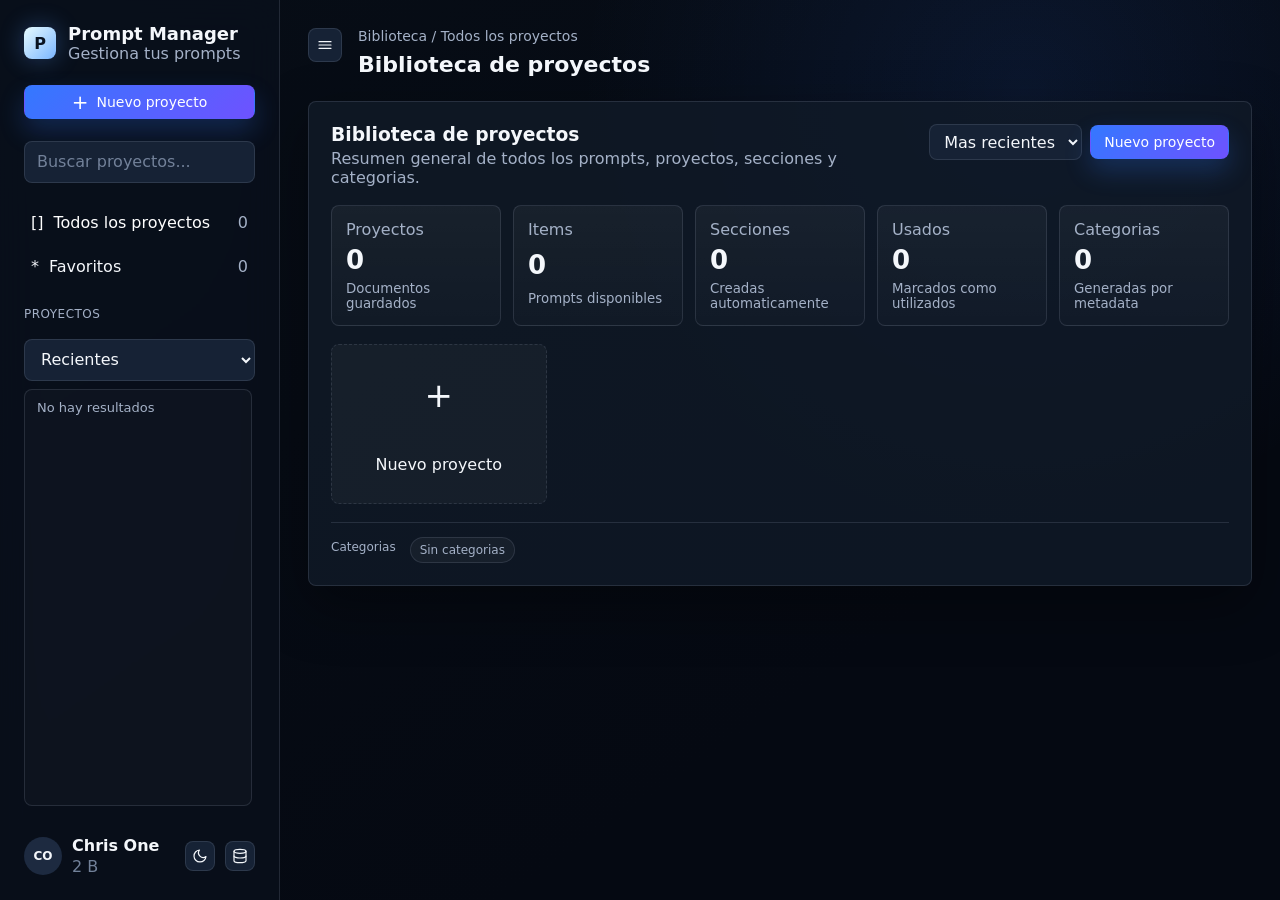
<file: index.html>
<!doctype html>
<html lang="es">
  <head>
    <meta charset="utf-8">
    <meta name="viewport" content="width=device-width, initial-scale=1">
    <title>Prompt Manager</title>
    <link rel="stylesheet" href="styles.css">
  </head>
  <body data-page="index">
    <div class="sidebar-backdrop" id="sidebarBackdrop"></div>
    <div class="app-shell">
      <aside class="sidebar">
        <div class="sidebar-inner">
          <div class="brand-row">
            <a class="brand" href="index.html">
              <div class="brand-mark">P</div>
              <div>
                <h1>Prompt Manager</h1>
                <p>Gestiona tus prompts</p>
              </div>
            </a>
            <button class="sidebar-close" id="sidebarClose" title="Cerrar menu">
              <svg viewBox="0 0 24 24" aria-hidden="true"><path d="M15 18l-6-6 6-6"/></svg>
            </button>
          </div>

          <a class="primary-button wide-button" href="new.html">
            <span class="button-icon">+</span>
            Nuevo proyecto
          </a>

          <label class="search-box">
            <span class="visually-hidden">Buscar</span>
            <input id="globalSearch" type="search" placeholder="Buscar proyectos...">
          </label>

          <nav class="sidebar-menu" aria-label="Filtros">
            <button class="menu-item active" type="button" id="allProjectsFilter"><span>[]</span> Todos los proyectos <b id="allProjectsCount">0</b></button>
            <button class="menu-item" type="button" id="favoritesFilter"><span>*</span> Favoritos <b id="favoritesCount">0</b></button>
          </nav>

          <div class="sidebar-block sidebar-projects">
            <div class="sidebar-block-title">Proyectos</div>
            <div class="project-sort">
              <select id="sortSelect">
                <option value="updatedDesc">Recientes</option>
                <option value="createdDesc">Creados</option>
                <option value="nameAsc">Nombre A-Z</option>
              </select>
            </div>
            <nav id="projectList" class="project-list" aria-label="Proyectos"></nav>
          </div>

          <div class="sidebar-footer">
            <div class="avatar">CO</div>
            <div>
              <strong>Chris One</strong>
              <span><em id="storageText">0 KB</em></span>
            </div>
            <button class="icon-button small" id="themeToggle" data-tooltip="Cambiar tema">
              <svg viewBox="0 0 24 24" aria-hidden="true"><path d="M21 12.79A9 9 0 1 1 11.21 3 7 7 0 0 0 21 12.79z"/></svg>
            </button>
            <button class="icon-button small" id="linkFileBtn" data-tooltip="Vincular archivo de datos">
              <svg viewBox="0 0 24 24" aria-hidden="true"><ellipse cx="12" cy="5" rx="9" ry="3"/><path d="M21 12c0 1.66-4 3-9 3s-9-1.34-9-3"/><path d="M3 5v14c0 1.66 4 3 9 3s9-1.34 9-3V5"/></svg>
            </button>
          </div>
        </div>
      </aside>

      <main class="workspace">
        <header class="topbar">
          <button class="menu-toggle" id="sidebarToggle" data-tooltip="Mostrar menu">
            <svg viewBox="0 0 24 24" aria-hidden="true"><line x1="3" y1="7" x2="21" y2="7"/><line x1="3" y1="12" x2="21" y2="12"/><line x1="3" y1="17" x2="21" y2="17"/></svg>
          </button>
          <div class="project-heading">
            <p class="breadcrumb" id="projectMeta">Biblioteca / Todos los proyectos</p>
            <div class="title-row">
              <h2 id="projectTitle">Biblioteca de proyectos</h2>
            </div>
          </div>
        </header>

        <section class="library-panel" id="libraryPanel">
          <div class="library-head">
            <div>
              <h3>Biblioteca de proyectos</h3>
              <p>Resumen general de todos los prompts, proyectos, secciones y categorias.</p>
            </div>
            <div class="library-tools">
              <select id="librarySortSelect">
                <option value="updatedDesc">Mas recientes</option>
                <option value="createdDesc">Creados</option>
                <option value="nameAsc">Nombre A-Z</option>
              </select>
              <a class="primary-button" href="new.html">Nuevo proyecto</a>
            </div>
          </div>
          <div class="library-summary" id="librarySummary"></div>
          <div class="library-grid" id="libraryGrid"></div>
          <div class="library-cats">
            <span class="library-cats-label">Categorias</span>
            <div class="tag-cloud" id="libraryCategories"></div>
          </div>
        </section>
      </main>
    </div>

    <div class="toast" id="toast" role="status" aria-live="polite"></div>
    <script src="app.js"></script>
  </body>
</html>
</file>
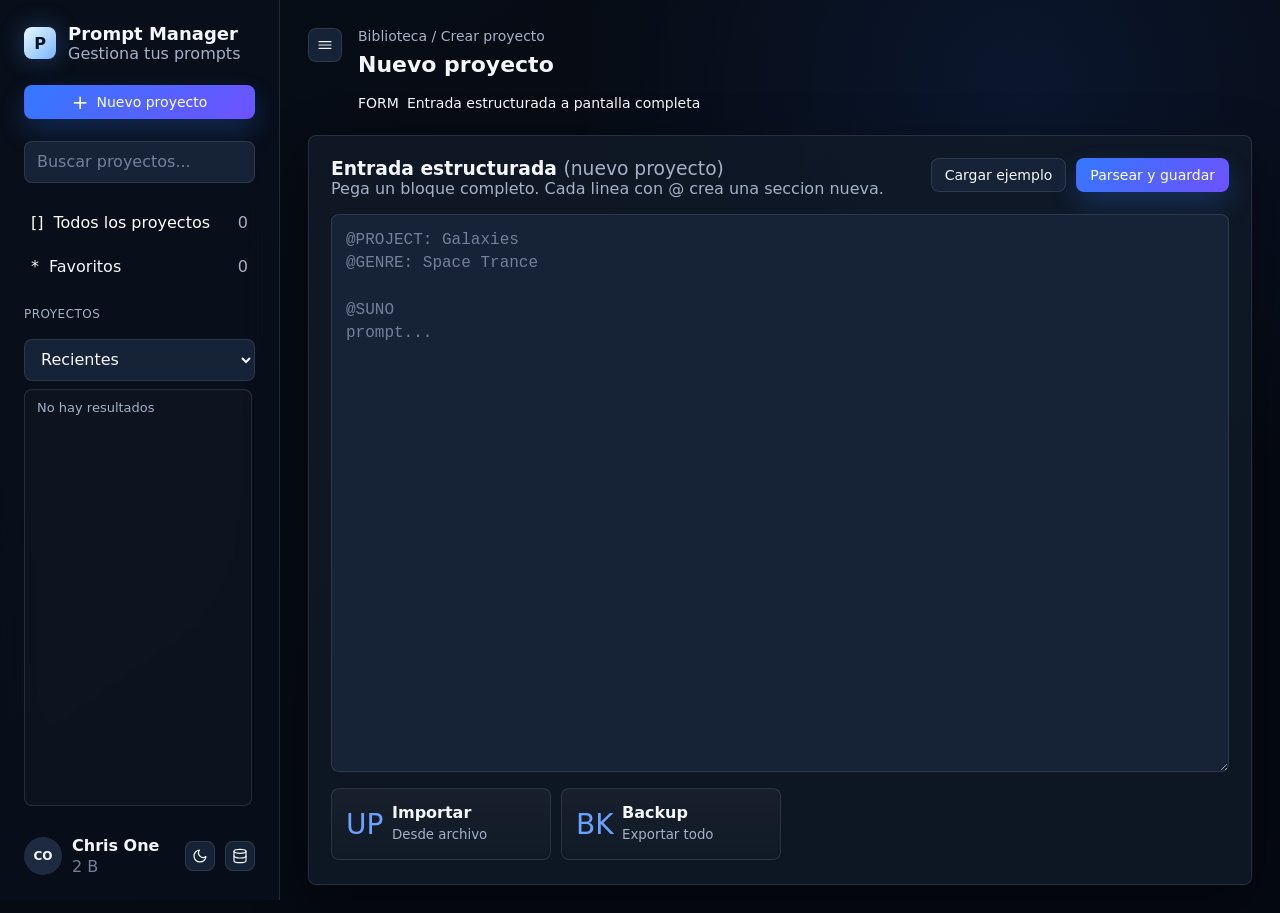
<file: new.html>
<!doctype html>
<html lang="es">
  <head>
    <meta charset="utf-8">
    <meta name="viewport" content="width=device-width, initial-scale=1">
    <title>Nuevo proyecto - Prompt Manager</title>
    <link rel="stylesheet" href="styles.css">
  </head>
  <body data-page="new">
    <div class="sidebar-backdrop" id="sidebarBackdrop"></div>
    <div class="app-shell">
      <aside class="sidebar">
        <div class="sidebar-inner">
          <div class="brand-row">
            <a class="brand" href="index.html">
              <div class="brand-mark">P</div>
              <div>
                <h1>Prompt Manager</h1>
                <p>Gestiona tus prompts</p>
              </div>
            </a>
            <button class="sidebar-close" id="sidebarClose" title="Cerrar menu">
              <svg viewBox="0 0 24 24" aria-hidden="true"><path d="M15 18l-6-6 6-6"/></svg>
            </button>
          </div>

          <a class="primary-button wide-button" href="new.html">
            <span class="button-icon">+</span>
            Nuevo proyecto
          </a>

          <label class="search-box">
            <span class="visually-hidden">Buscar</span>
            <input id="globalSearch" type="search" placeholder="Buscar proyectos...">
          </label>

          <nav class="sidebar-menu" aria-label="Filtros">
            <button class="menu-item active" type="button" id="allProjectsFilter"><span>[]</span> Todos los proyectos <b id="allProjectsCount">0</b></button>
            <button class="menu-item" type="button" id="favoritesFilter"><span>*</span> Favoritos <b id="favoritesCount">0</b></button>
          </nav>

          <div class="sidebar-block sidebar-projects">
            <div class="sidebar-block-title">Proyectos</div>
            <div class="project-sort">
              <select id="sortSelect">
                <option value="updatedDesc">Recientes</option>
                <option value="createdDesc">Creados</option>
                <option value="nameAsc">Nombre A-Z</option>
              </select>
            </div>
            <nav id="projectList" class="project-list" aria-label="Proyectos"></nav>
          </div>

          <div class="sidebar-footer">
            <div class="avatar">CO</div>
            <div>
              <strong>Chris One</strong>
              <span><em id="storageText">0 KB</em></span>
            </div>
            <button class="icon-button small" id="themeToggle" data-tooltip="Cambiar tema">
              <svg viewBox="0 0 24 24" aria-hidden="true"><path d="M21 12.79A9 9 0 1 1 11.21 3 7 7 0 0 0 21 12.79z"/></svg>
            </button>
            <button class="icon-button small" id="linkFileBtn" data-tooltip="Vincular archivo de datos">
              <svg viewBox="0 0 24 24" aria-hidden="true"><ellipse cx="12" cy="5" rx="9" ry="3"/><path d="M21 12c0 1.66-4 3-9 3s-9-1.34-9-3"/><path d="M3 5v14c0 1.66 4 3 9 3s9-1.34 9-3V5"/></svg>
            </button>
          </div>
        </div>
      </aside>

      <main class="workspace">
        <header class="topbar">
          <button class="menu-toggle" id="sidebarToggle" data-tooltip="Mostrar menu">
            <svg viewBox="0 0 24 24" aria-hidden="true"><line x1="3" y1="7" x2="21" y2="7"/><line x1="3" y1="12" x2="21" y2="12"/><line x1="3" y1="17" x2="21" y2="17"/></svg>
          </button>
          <div class="project-heading">
            <p class="breadcrumb" id="projectMeta">Biblioteca / Crear proyecto</p>
            <div class="title-row">
              <h2 id="projectTitle">Nuevo proyecto</h2>
            </div>
            <div class="project-facts" id="projectFacts"></div>
          </div>
        </header>

        <section class="composer create-panel">
          <div class="composer-head">
            <div>
              <h3>Entrada estructurada <span>(nuevo proyecto)</span></h3>
              <p>Pega un bloque completo. Cada linea con @ crea una seccion nueva.</p>
            </div>
            <div class="composer-actions">
              <button class="ghost-button" id="exampleBtn">Cargar ejemplo</button>
              <button class="primary-button" id="parseBtn">Parsear y guardar</button>
            </div>
          </div>
          <textarea id="sourceInput" spellcheck="false" placeholder="@PROJECT: Galaxies&#10;@GENRE: Space Trance&#10;&#10;@SUNO&#10;prompt..."></textarea>
          <div class="empty-actions">
            <button class="quick-action" id="importBtn">
              <span>UP</span>
              <strong>Importar</strong>
              <small>Desde archivo</small>
            </button>
            <button class="quick-action" id="backupBtn">
              <span>BK</span>
              <strong>Backup</strong>
              <small>Exportar todo</small>
            </button>
            <input type="file" id="importFile" accept=".json,.txt,text/plain,application/json" hidden>
          </div>
        </section>
      </main>
    </div>

    <div class="toast" id="toast" role="status" aria-live="polite"></div>
    <script src="app.js"></script>
  </body>
</html>
</file>
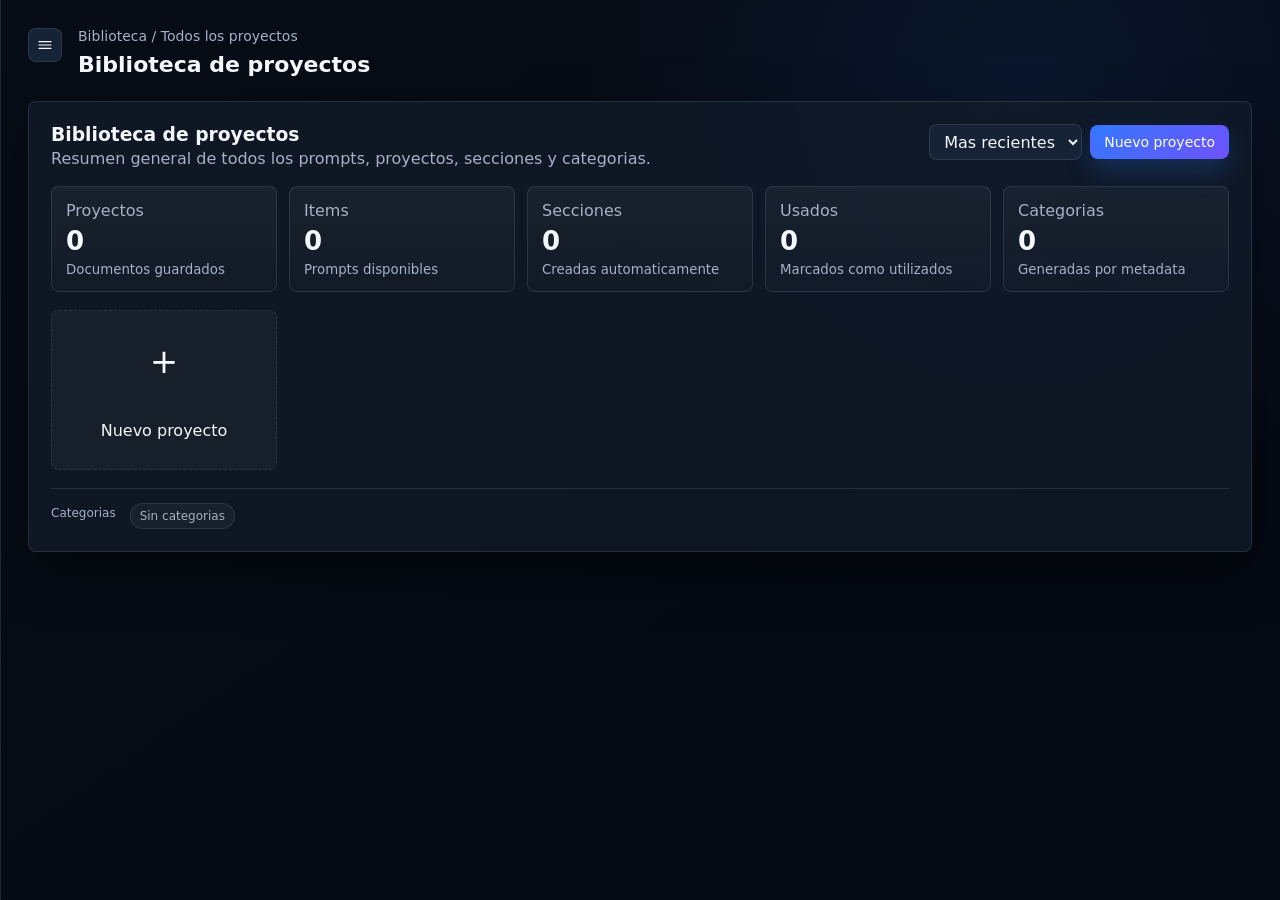
<file: project.html>
<!doctype html>
<html lang="es">
  <head>
    <meta charset="utf-8">
    <meta name="viewport" content="width=device-width, initial-scale=1">
    <title>Proyecto - Prompt Manager</title>
    <link rel="stylesheet" href="styles.css">
  </head>
  <body data-page="project">
    <div class="sidebar-backdrop" id="sidebarBackdrop"></div>
    <div class="app-shell">
      <aside class="sidebar">
        <div class="sidebar-inner">
          <div class="brand-row">
            <a class="brand" href="index.html">
              <div class="brand-mark">P</div>
              <div>
                <h1>Prompt Manager</h1>
                <p>Gestiona tus prompts</p>
              </div>
            </a>
            <button class="sidebar-close" id="sidebarClose" title="Cerrar menu">
              <svg viewBox="0 0 24 24" aria-hidden="true"><path d="M15 18l-6-6 6-6"/></svg>
            </button>
          </div>

          <a class="primary-button wide-button" href="new.html">
            <span class="button-icon">+</span>
            Nuevo proyecto
          </a>

          <label class="search-box">
            <span class="visually-hidden">Buscar</span>
            <input id="globalSearch" type="search" placeholder="Buscar proyectos...">
          </label>

          <nav class="sidebar-menu" aria-label="Filtros">
            <button class="menu-item active" type="button" id="allProjectsFilter"><span>[]</span> Todos los proyectos <b id="allProjectsCount">0</b></button>
            <button class="menu-item" type="button" id="favoritesFilter"><span>*</span> Favoritos <b id="favoritesCount">0</b></button>
          </nav>

          <div class="sidebar-block sidebar-projects">
            <div class="sidebar-block-title">Proyectos</div>
            <div class="project-sort">
              <select id="sortSelect">
                <option value="updatedDesc">Recientes</option>
                <option value="createdDesc">Creados</option>
                <option value="nameAsc">Nombre A-Z</option>
              </select>
            </div>
            <nav id="projectList" class="project-list" aria-label="Proyectos"></nav>
          </div>

          <div class="sidebar-footer">
            <div class="avatar">CO</div>
            <div>
              <strong>Chris One</strong>
              <span><em id="storageText">0 KB</em></span>
            </div>
            <button class="icon-button small" id="themeToggle" data-tooltip="Cambiar tema">
              <svg viewBox="0 0 24 24" aria-hidden="true"><path d="M21 12.79A9 9 0 1 1 11.21 3 7 7 0 0 0 21 12.79z"/></svg>
            </button>
            <button class="icon-button small" id="linkFileBtn" data-tooltip="Vincular archivo de datos">
              <svg viewBox="0 0 24 24" aria-hidden="true"><ellipse cx="12" cy="5" rx="9" ry="3"/><path d="M21 12c0 1.66-4 3-9 3s-9-1.34-9-3"/><path d="M3 5v14c0 1.66 4 3 9 3s9-1.34 9-3V5"/></svg>
            </button>
          </div>
        </div>
      </aside>

      <main class="workspace">
        <header class="topbar">
          <button class="menu-toggle" id="sidebarToggle" data-tooltip="Mostrar menu">
            <svg viewBox="0 0 24 24" aria-hidden="true"><line x1="3" y1="7" x2="21" y2="7"/><line x1="3" y1="12" x2="21" y2="12"/><line x1="3" y1="17" x2="21" y2="17"/></svg>
          </button>
          <div class="project-heading">
            <p class="breadcrumb" id="projectMeta">Biblioteca / Proyecto</p>
            <div class="title-row">
              <h2 id="projectTitle">Proyecto</h2>
              <button class="star-button" id="projectFavoriteBtn" title="Favorito">*</button>
            </div>
            <div class="project-facts" id="projectFacts"></div>
          </div>
          <div class="topbar-actions">
            <button class="ghost-button" id="duplicateBtn">Duplicar</button>
            <button class="ghost-button" id="exportBtn">Exportar</button>
            <button class="ghost-button" id="moreBtn">Backup</button>
            <button class="primary-button" id="editProjectBtn">Editar proyecto</button>
            <button class="danger-button" id="deleteBtn">Eliminar</button>
          </div>
        </header>

        <section class="project-panel">
          <div class="tabs-bar">
            <div class="tabs" id="sectionTabs" role="tablist"></div>
            <button class="icon-button add-tab" id="addSectionBtn" title="Anadir seccion">+</button>
          </div>

          <div class="dashboard-grid">
            <div class="left-column">
              <section class="panel-card summary-card">
                <h3>Resumen del proyecto</h3>
                <div class="summary-list" id="stats"></div>
              </section>

              <section class="panel-card">
                <h3>Etiquetas <span>(auto)</span></h3>
                <div class="tag-cloud" id="tagCloud"></div>
              </section>

              <section class="panel-card notes-card">
                <div class="card-title-row">
                  <h3>Notas del proyecto</h3>
                  <button class="icon-button small" id="editNotesBtn" title="Editar notas">E</button>
                </div>
                <p id="projectNotes">Anade notas o informacion adicional sobre este proyecto...</p>
              </section>

              <section class="panel-card mini-composer">
                <div class="card-title-row">
                  <h3>Entrada estructurada <span>(ejemplo de formato)</span></h3>
                  <button class="ghost-button" id="copyExampleBtn">Copiar ejemplo</button>
                </div>
                <pre id="formatExample"></pre>
              </section>
            </div>

            <div class="right-column">
              <section class="panel-card section-workbench">
                <div class="card-title-row">
                  <div>
                    <h3 id="activeSectionTitle">Overview</h3>
                    <p id="sectionSummary"></p>
                  </div>
                  <div class="bulk-actions">
                    <button class="ghost-button" id="copySectionBtn">Copiar seccion</button>
                    <button class="ghost-button" id="markSectionUsedBtn">Marcar usada</button>
                    <button class="ghost-button" id="addItemBtn">Anadir item</button>
                    <button class="ghost-button" id="editSectionBtn">Editar seccion</button>
                  </div>
                </div>
                <div class="virtual-list" id="itemList"></div>
              </section>

              <section class="panel-card quick-actions-card">
                <h3>Acciones rapidas</h3>
                <div class="quick-actions">
                  <button class="quick-action" id="quickAddItemBtn"><span>+</span><strong>Anadir item</strong><small>A esta seccion</small></button>
                  <button class="quick-action" id="quickAddSectionBtn"><span>[]</span><strong>Anadir seccion</strong><small>Nueva seccion</small></button>
                  <button class="quick-action" id="quickImportBtn"><span>UP</span><strong>Importar</strong><small>Desde archivo</small></button>
                  <button class="quick-action" id="quickSearchBtn"><span>?</span><strong>Buscar en proyecto</strong><small>Buscar en contenido</small></button>
                  <button class="quick-action" id="quickDuplicateBtn"><span>CP</span><strong>Duplicar proyecto</strong><small>Crear una copia</small></button>
                  <button class="quick-action danger-lite" id="quickDeleteBtn"><span>X</span><strong>Eliminar proyecto</strong><small>Mover a papelera</small></button>
                </div>
                <input type="file" id="importFile" accept=".json,.txt,text/plain,application/json" hidden>
              </section>
            </div>
          </div>

          <div class="icon-legend">
            <span>Leyenda rapida de iconos</span>
            <b>CP</b> Copiar al portapapeles
            <b>OK</b> Usado / No usado
            <b>*</b> Favorito
            <b>+</b> Like / Me gusta
            <b>-</b> Dislike / No me gusta
            <b>...</b> Mas opciones
          </div>
        </section>
      </main>
    </div>

    <dialog id="editDialog">
      <form method="dialog" class="dialog-card">
        <h3 id="dialogTitle">Editar</h3>
        <label>
          <span id="dialogLabel">Contenido</span>
          <textarea id="dialogText" spellcheck="false"></textarea>
        </label>
        <div class="dialog-actions">
          <button class="ghost-button" value="cancel">Cancelar</button>
          <button class="primary-button" id="dialogSave" value="default">Guardar</button>
        </div>
      </form>
    </dialog>

    <div class="toast" id="toast" role="status" aria-live="polite"></div>
    <script src="app.js"></script>
  </body>
</html>
</file>
<file: styles.css>
:root {
  color-scheme: dark;
  --bg: #070d16;
  --bg-soft: #0b1320;
  --surface: #111a28;
  --surface-2: #162235;
  --surface-3: #1d2a40;
  --text: #f4f7fb;
  --muted: #a4b1c7;
  --muted-2: #728199;
  --line: rgba(148, 163, 184, 0.18);
  --line-strong: rgba(148, 163, 184, 0.32);
  --primary: #3478ff;
  --primary-2: #6e52ff;
  --danger: #ff5d63;
  --good: #21d789;
  --warn: #ffd426;
  --shadow: 0 20px 55px rgba(0, 0, 0, 0.38);
  --radius: 8px;
  font-family: Inter, ui-sans-serif, system-ui, -apple-system, BlinkMacSystemFont, "Segoe UI", sans-serif;
}

:root[data-theme="light"] {
  color-scheme: light;
  --bg: #edf2f8;
  --bg-soft: #f8fafc;
  --surface: #ffffff;
  --surface-2: #f2f5fa;
  --surface-3: #e7edf6;
  --text: #111827;
  --muted: #4d5a70;
  --muted-2: #748199;
  --line: rgba(72, 88, 116, 0.18);
  --line-strong: rgba(72, 88, 116, 0.32);
  --shadow: 0 18px 42px rgba(33, 43, 63, 0.12);
}

* {
  box-sizing: border-box;
}

body {
  margin: 0;
  min-width: 320px;
  background:
    radial-gradient(circle at 80% 10%, rgba(52, 120, 255, 0.11), transparent 34%),
    linear-gradient(145deg, var(--bg), #050912 70%);
  color: var(--text);
}

button,
input,
textarea,
select {
  font: inherit;
}

button {
  border: 0;
  cursor: pointer;
}

a {
  color: inherit;
  text-decoration: none;
}

button:disabled {
  cursor: not-allowed;
  opacity: 0.45;
}

h1,
h2,
h3,
p {
  margin: 0;
}

.visually-hidden {
  position: absolute;
  width: 1px;
  height: 1px;
  overflow: hidden;
  clip: rect(0, 0, 0, 0);
}

.app-shell {
  display: grid;
  grid-template-columns: 280px minmax(0, 1fr);
  align-items: start;
  min-height: 100vh;
  transition: grid-template-columns 220ms ease;
}

.sidebar {
  position: sticky;
  top: 0;
  width: 280px;
  min-width: 0;
  height: 100vh;
  overflow: hidden;
  padding: 0;
  border-right: 1px solid var(--line);
  background: rgba(10, 17, 29, 0.74);
  backdrop-filter: blur(18px);
  transition: width 220ms ease;
}

body:not(.sidebar-open) .app-shell {
  grid-template-columns: 0 minmax(0, 1fr);
}

body:not(.sidebar-open) .sidebar {
  width: 0;
  border-right: none;
}

.sidebar-backdrop {
  display: none;
}

.brand-row {
  display: flex;
  align-items: center;
  justify-content: space-between;
  gap: 8px;
}

.sidebar-close {
  display: none;
}

.menu-toggle {
  display: grid;
  place-items: center;
  flex-shrink: 0;
  width: 34px;
  height: 34px;
  background: var(--surface-2);
  border: 1px solid var(--line);
  border-radius: var(--radius);
  color: var(--text);
  cursor: pointer;
}

.menu-toggle:hover {
  border-color: var(--line-strong);
  filter: brightness(1.05);
}

.menu-toggle svg {
  width: 16px;
  height: 16px;
  fill: none;
  stroke: currentColor;
  stroke-linecap: round;
  stroke-linejoin: round;
  stroke-width: 1.8;
}

.sidebar-inner {
  display: flex;
  flex-direction: column;
  gap: 22px;
  height: 100vh;
  min-height: 0;
  overflow: hidden;
  padding: 24px;
}

.sidebar-inner::-webkit-scrollbar,
.project-list::-webkit-scrollbar {
  width: 6px;
}

.sidebar-inner::-webkit-scrollbar-track,
.project-list::-webkit-scrollbar-track {
  background: transparent;
}

.sidebar-inner::-webkit-scrollbar-thumb,
.project-list::-webkit-scrollbar-thumb {
  border-radius: 999px;
  background: rgba(148, 163, 184, 0.14);
}

.sidebar-inner:hover::-webkit-scrollbar-thumb,
.project-list:hover::-webkit-scrollbar-thumb {
  background: rgba(148, 163, 184, 0.28);
}

:root[data-theme="light"] .sidebar-inner,
:root[data-theme="light"] .project-list {
  scrollbar-color: rgba(72, 88, 116, 0.18) transparent;
}

:root[data-theme="light"] .sidebar-inner::-webkit-scrollbar-thumb,
:root[data-theme="light"] .project-list::-webkit-scrollbar-thumb {
  background: rgba(72, 88, 116, 0.16);
}

/* ─── Global scrollbars ─── */
html {
  scrollbar-width: thin;
  scrollbar-color: rgba(148, 163, 184, 0.22) transparent;
}

html::-webkit-scrollbar { width: 8px; }
html::-webkit-scrollbar-track { background: transparent; }
html::-webkit-scrollbar-thumb {
  border-radius: 999px;
  background: rgba(148, 163, 184, 0.2);
}
html:hover::-webkit-scrollbar-thumb { background: rgba(148, 163, 184, 0.32); }

.virtual-list,
.tabs {
  scrollbar-width: thin;
  scrollbar-color: rgba(148, 163, 184, 0.16) transparent;
}

.virtual-list::-webkit-scrollbar { width: 6px; }
.tabs::-webkit-scrollbar { width: 6px; height: 6px; }

.virtual-list::-webkit-scrollbar-track,
.tabs::-webkit-scrollbar-track { background: transparent; }

.virtual-list::-webkit-scrollbar-thumb,
.tabs::-webkit-scrollbar-thumb {
  border-radius: 999px;
  background: rgba(148, 163, 184, 0.14);
}

.virtual-list:hover::-webkit-scrollbar-thumb,
.tabs:hover::-webkit-scrollbar-thumb { background: rgba(148, 163, 184, 0.28); }

:root[data-theme="light"] {
  scrollbar-color: rgba(72, 88, 116, 0.22) transparent;
}

:root[data-theme="light"]::-webkit-scrollbar-thumb { background: rgba(72, 88, 116, 0.18); }

:root[data-theme="light"] .virtual-list,
:root[data-theme="light"] .tabs {
  scrollbar-color: rgba(72, 88, 116, 0.18) transparent;
}

:root[data-theme="light"] .virtual-list::-webkit-scrollbar-thumb,
:root[data-theme="light"] .tabs::-webkit-scrollbar-thumb { background: rgba(72, 88, 116, 0.16); }

/* ─── Light theme overrides ─── */
:root[data-theme="light"] body {
  background:
    radial-gradient(circle at 80% 10%, rgba(52, 120, 255, 0.07), transparent 34%),
    linear-gradient(145deg, var(--bg), #c4d4ea 70%);
}

:root[data-theme="light"] .sidebar {
  background: rgba(228, 237, 250, 0.92);
  border-right-color: var(--line);
}

:root[data-theme="light"] .composer,
:root[data-theme="light"] .panel-card,
:root[data-theme="light"] .tabs-bar,
:root[data-theme="light"] .icon-legend,
:root[data-theme="light"] .library-panel {
  background: rgba(255, 255, 255, 0.88);
}

:root[data-theme="light"] .project-card {
  background: rgba(0, 0, 0, 0.028);
}

:root[data-theme="light"] .metric-card,
:root[data-theme="light"] .quick-action,
:root[data-theme="light"] .overview-section-card,
:root[data-theme="light"] .proj-stat,
:root[data-theme="light"] .library-card {
  background: rgba(0, 0, 0, 0.04);
}

:root[data-theme="light"] .quick-row {
  background: linear-gradient(180deg, rgba(0, 0, 0, 0.03), rgba(0, 0, 0, 0.015));
}

:root[data-theme="light"] .virtual-list {
  background: rgba(0, 0, 0, 0.04);
}

:root[data-theme="light"] .library-card:hover {
  background: rgba(52, 120, 255, 0.08);
  border-color: rgba(52, 120, 255, 0.4);
}

:root[data-theme="light"] .primary-button {
  box-shadow: 0 8px 20px rgba(52, 120, 255, 0.22);
}

:root[data-theme="light"] .sidebar-backdrop {
  background: rgba(30, 40, 60, 0.42);
}

:root[data-theme="light"] .list-empty {
  background: rgba(0, 0, 0, 0.04);
}

:root[data-theme="light"] .fact b,
:root[data-theme="light"] .pill {
  background: rgba(0, 0, 0, 0.06);
}

:root[data-theme="light"] .mini-composer pre {
  background: #f0f4fa;
  color: #7e5e20;
  border-color: var(--line);
}

:root[data-theme="light"] .badge {
  background: rgba(52, 120, 255, 0.14);
  color: #2558c8;
}

:root[data-theme="light"] .badge.green {
  background: rgba(5, 130, 80, 0.12);
  color: #0a6644;
}

:root[data-theme="light"] .menu-item.active {
  color: var(--primary);
  background: rgba(52, 120, 255, 0.08);
}

:root[data-theme="light"] .tab-count {
  background: rgba(0, 0, 0, 0.08);
}

:root[data-theme="light"] .item-card {
  background: var(--surface);
  box-shadow: 0 2px 8px rgba(0, 0, 0, 0.06);
}

.brand,
.sidebar-footer,
.menu-item,
.project-facts,
.fact,
.summary-row,
.quick-row,
.icon-legend {
  display: flex;
  align-items: center;
}

.brand {
  gap: 12px;
}

.brand-mark {
  display: grid;
  place-items: center;
  width: 32px;
  height: 32px;
  border-radius: 8px;
  background: linear-gradient(135deg, #e7fbff, #7ab5ff);
  color: #0a1321;
  font-weight: 900;
  box-shadow: 0 0 24px rgba(88, 157, 255, 0.32);
}

.brand h1 {
  font-size: 18px;
  line-height: 1.1;
}

.brand p,
.breadcrumb,
.composer p,
.panel-card span,
.quick-action small,
.notes-card p,
.summary-row span,
.quick-row small,
.sidebar-footer span {
  color: var(--muted);
}

.wide-button {
  width: 100%;
  justify-content: center;
}

.button-icon {
  font-size: 20px;
  line-height: 1;
}

.primary-button,
.ghost-button,
.danger-button,
.icon-button,
.star-button,
.quick-action,
.menu-item,
.project-card {
  border-radius: var(--radius);
  color: var(--text);
  border: 1px solid transparent;
}

.primary-button,
.ghost-button,
.danger-button {
  display: inline-flex;
  align-items: center;
  gap: 8px;
  min-height: 34px;
  padding: 0 13px;
  font-size: 14px;
  white-space: nowrap;
}

.primary-button {
  background: linear-gradient(135deg, var(--primary), var(--primary-2));
  color: #fff;
  box-shadow: 0 12px 26px rgba(52, 120, 255, 0.24);
}

.ghost-button {
  background: var(--surface-2);
  border-color: var(--line);
}

.danger-button {
  background: var(--danger);
  color: #fff;
}

.primary-button:hover,
.ghost-button:hover,
.icon-button:hover,
.quick-action:hover,
.menu-item:hover,
.project-card:hover {
  border-color: var(--line-strong);
  filter: brightness(1.05);
}

.search-box input,
.project-sort select,
textarea {
  width: 100%;
  border: 1px solid var(--line);
  border-radius: var(--radius);
  background: var(--surface-2);
  color: var(--text);
  outline: none;
}

.search-box input,
.project-sort select {
  height: 42px;
  padding: 0 12px;
}

.search-box input::placeholder,
textarea::placeholder {
  color: var(--muted-2);
}

.sidebar-menu,
.project-list,
.category-list,
.summary-list,
.quick-list,
.quick-actions {
  display: grid;
  gap: 8px;
}

.menu-item {
  justify-content: flex-start;
  gap: 10px;
  width: 100%;
  min-height: 36px;
  padding: 0 6px;
  background: transparent;
  text-align: left;
}

.menu-item b {
  margin-left: auto;
  color: var(--muted);
  font-weight: 500;
}

.menu-item.active {
  color: #fff;
}

.sidebar-block-title {
  margin-bottom: 10px;
  color: var(--muted);
  font-size: 12px;
  letter-spacing: 0.04em;
  text-transform: uppercase;
}

.category-row {
  display: grid;
  grid-template-columns: 1fr auto;
  gap: 12px;
  min-height: 28px;
  color: var(--text);
  font-size: 13px;
}

.category-row span:last-child {
  color: var(--muted);
}

.sidebar-projects {
  display: flex;
  flex-direction: column;
  gap: 8px;
  flex: 1;
  min-height: 0;
}

.project-list {
  flex: 1;
  min-height: 0;
  overflow: auto;
  padding-right: 3px;
  scrollbar-width: thin;
  scrollbar-color: rgba(148, 163, 184, 0.16) transparent;
}

.list-empty {
  padding: 10px 12px;
  border: 1px solid var(--line);
  border-radius: var(--radius);
  background: rgba(255, 255, 255, 0.025);
  color: var(--muted);
  font-size: 13px;
}

.project-card {
  display: grid;
  gap: 7px;
  width: 100%;
  padding: 12px;
  border: 1px solid var(--line);
  background: rgba(255, 255, 255, 0.025);
  text-align: left;
}

.project-card.active {
  background: linear-gradient(135deg, rgba(52, 120, 255, 0.18), rgba(110, 82, 255, 0.08));
  border-color: rgba(52, 120, 255, 0.42);
}

.project-card-header {
  display: flex;
  align-items: center;
  justify-content: space-between;
  gap: 6px;
}

.project-card strong {
  line-height: 1.2;
}

.card-fav {
  flex-shrink: 0;
  color: var(--warn);
  font-size: 11px;
}

.project-card small {
  color: var(--muted);
}

.storage-card {
  margin-top: auto;
  padding: 14px;
  border: 1px solid var(--line);
  border-radius: var(--radius);
  background: rgba(255, 255, 255, 0.03);
  color: var(--muted);
  font-size: 12px;
}

.storage-card strong {
  display: block;
  margin-top: 4px;
  color: #a8bdff;
}

.storage-track {
  height: 7px;
  margin-top: 10px;
  overflow: hidden;
  border-radius: 999px;
  background: var(--surface-3);
}

.storage-track span {
  display: block;
  width: 0;
  height: 100%;
  background: linear-gradient(90deg, #8b5cf6, #3478ff);
}

.sidebar-footer {
  gap: 10px;
  padding-top: 8px;
}

.avatar {
  display: grid;
  place-items: center;
  width: 38px;
  height: 38px;
  border-radius: 50%;
  background: var(--surface-3);
  font-size: 12px;
  font-weight: 800;
}

.sidebar-footer div:nth-child(2) {
  display: grid;
  gap: 2px;
  min-width: 0;
  flex: 1;
}

.sidebar-footer em {
  font-style: normal;
  color: var(--muted-2);
}

.icon-button.linked {
  color: var(--good);
  border-color: rgba(33, 215, 137, 0.35);
}

[data-tooltip] {
  position: relative;
}

[data-tooltip]::after {
  content: attr(data-tooltip);
  position: absolute;
  bottom: calc(100% + 8px);
  left: 50%;
  transform: translateX(-50%);
  white-space: nowrap;
  padding: 5px 9px;
  border: 1px solid var(--line);
  border-radius: var(--radius);
  background: var(--surface-3);
  color: var(--text);
  font-size: 11px;
  pointer-events: none;
  opacity: 0;
  transition: opacity 120ms ease;
  transition-delay: 0ms;
  z-index: 10;
}

[data-tooltip]:hover::after {
  opacity: 1;
  transition-delay: 500ms;
}

.workspace {
  min-width: 0;
  padding: 28px;
}

.topbar {
  display: flex;
  align-items: flex-start;
  gap: 16px;
  margin-bottom: 24px;
}

.project-heading {
  flex: 1;
  min-width: 0;
}

.breadcrumb {
  margin-bottom: 8px;
  font-size: 14px;
}

.title-row {
  display: flex;
  align-items: center;
  gap: 10px;
}

.topbar h2 {
  font-size: 22px;
  line-height: 1.15;
}

.star-button {
  display: grid;
  place-items: center;
  width: 34px;
  height: 34px;
  background: transparent;
  color: var(--warn);
}

.star-button.favorite-icon svg {
  fill: currentColor;
}

.star-button svg {
  width: 20px;
  height: 20px;
  fill: none;
  stroke: currentColor;
  stroke-linecap: round;
  stroke-linejoin: round;
  stroke-width: 1.8;
}

.project-facts {
  flex-wrap: wrap;
  gap: 18px;
  margin-top: 18px;
}

.fact {
  gap: 8px;
  color: var(--text);
  font-size: 14px;
}

.fact b,
.pill {
  border: 1px solid var(--line);
  border-radius: 999px;
  background: rgba(255, 255, 255, 0.04);
}

.fact b {
  padding: 3px 8px;
  color: #9cb7ff;
  font-weight: 600;
}

.topbar-actions,
.composer-actions,
.bulk-actions,
.dialog-actions,
.empty-actions {
  display: flex;
  gap: 10px;
  flex-wrap: wrap;
}

.composer,
.project-panel,
.library-panel {
  min-width: 0;
}

.composer,
.panel-card,
.tabs-bar,
.icon-legend,
.library-panel {
  border: 1px solid var(--line);
  border-radius: var(--radius);
  background: rgba(17, 26, 40, 0.82);
  box-shadow: var(--shadow);
}

.library-panel {
  display: grid;
  gap: 18px;
  padding: 22px;
}

.library-head {
  display: flex;
  align-items: flex-start;
  justify-content: space-between;
  gap: 18px;
}

.library-head p {
  margin-top: 4px;
  color: var(--muted);
}

.library-tools {
  display: flex;
  gap: 8px;
  align-items: center;
}

.library-tools select {
  height: 36px;
  padding: 0 10px;
  border: 1px solid var(--line);
  border-radius: var(--radius);
  background: var(--surface-2);
  color: var(--text);
}

.library-summary {
  display: grid;
  grid-template-columns: repeat(5, minmax(0, 1fr));
  gap: 12px;
}

.metric-card {
  display: grid;
  gap: 6px;
  min-height: 94px;
  padding: 14px;
  border: 1px solid var(--line);
  border-radius: var(--radius);
  background: linear-gradient(180deg, rgba(255, 255, 255, 0.045), rgba(255, 255, 255, 0.015));
}

.metric-card span,
.metric-card small {
  color: var(--muted);
}

.metric-card strong {
  font-size: 26px;
}

.library-grid {
  display: grid;
  grid-template-columns: repeat(auto-fill, minmax(190px, 1fr));
  gap: 12px;
}

.library-card {
  display: grid;
  gap: 10px;
  min-height: 160px;
  padding: 14px;
  border: 1px solid var(--line);
  border-radius: var(--radius);
  background: rgba(255, 255, 255, 0.035);
  color: var(--text);
  text-align: left;
}

.library-card:hover {
  border-color: rgba(52, 120, 255, 0.55);
  background: rgba(52, 120, 255, 0.1);
}

.library-card-head {
  display: flex;
  justify-content: space-between;
  gap: 10px;
}

.library-card small {
  color: var(--muted);
}

.library-card-stats {
  display: grid;
  grid-template-columns: repeat(2, 1fr);
  gap: 10px;
  margin-top: auto;
  padding-top: 12px;
  border-top: 1px solid var(--line);
}

.library-card-stats b {
  display: grid;
  gap: 2px;
}

.library-card-stats span {
  color: var(--muted);
  font-size: 11px;
  font-weight: 500;
}

.library-card-empty {
  place-items: center;
  border-style: dashed;
  text-align: center;
}

.library-card-empty strong {
  font-size: 34px;
  font-weight: 400;
}

.library-cats {
  display: flex;
  align-items: flex-start;
  gap: 14px;
  padding-top: 14px;
  border-top: 1px solid var(--line);
}

.library-cats-label {
  padding-top: 3px;
  color: var(--muted);
  font-size: 12px;
  white-space: nowrap;
}

.composer {
  display: grid;
  gap: 16px;
  padding: 22px;
}

.create-panel {
  min-height: calc(100vh - 150px);
  align-content: start;
}

.create-panel textarea {
  min-height: min(62vh, 680px);
}

.composer-head,
.card-title-row {
  display: flex;
  align-items: flex-start;
  justify-content: space-between;
  gap: 16px;
}

.composer h3 span,
.panel-card h3 span {
  color: var(--muted);
  font-weight: 500;
}

textarea {
  min-height: 260px;
  padding: 14px;
  resize: vertical;
  line-height: 1.45;
  font-family: "Cascadia Code", Consolas, monospace;
}

.empty-actions {
  display: grid;
  grid-template-columns: repeat(2, minmax(0, 220px));
}

.tabs-bar {
  display: grid;
  grid-template-columns: minmax(0, 1fr) 52px;
  margin-bottom: 16px;
  overflow: hidden;
  box-shadow: none;
}

.tabs {
  display: flex;
  overflow-x: auto;
}

.tab {
  position: relative;
  flex: 0 0 auto;
  min-width: 96px;
  min-height: 44px;
  padding: 0 14px;
  background: transparent;
  color: var(--text);
  border: 0;
  font-size: 13px;
}

.tab.active::after {
  position: absolute;
  right: 0;
  bottom: 0;
  left: 0;
  height: 2px;
  background: var(--primary);
  content: "";
}

.tab-count {
  display: inline-grid;
  place-items: center;
  min-width: 22px;
  height: 22px;
  margin-left: 6px;
  border-radius: 999px;
  background: var(--surface-3);
  color: var(--text);
  font-size: 12px;
}

.add-tab {
  width: 100%;
  height: 44px;
  border-left: 1px solid var(--line);
  border-radius: 0;
}

.proj-stats {
  display: grid;
  grid-template-columns: repeat(2, 1fr);
  gap: 8px;
  margin-bottom: 12px;
}

.proj-stat {
  display: grid;
  gap: 3px;
  padding: 10px 12px;
  border: 1px solid var(--line);
  border-radius: var(--radius);
  background: rgba(255, 255, 255, 0.025);
}

.proj-stat b {
  font-size: 22px;
  font-weight: 700;
  color: var(--text);
  line-height: 1;
}

.proj-stat span {
  color: var(--muted);
  font-size: 11px;
}

.proj-date {
  display: flex;
  align-items: center;
  justify-content: space-between;
  padding-top: 10px;
  border-top: 1px solid var(--line);
  color: var(--muted);
  font-size: 12px;
}

.proj-date b {
  color: var(--text);
  font-weight: 500;
}

.dashboard-grid {
  display: grid;
  grid-template-columns: minmax(260px, 360px) minmax(0, 1fr);
  gap: 20px;
}

.left-column,
.right-column {
  display: grid;
  align-content: start;
  gap: 16px;
  min-width: 0;
}

.right-column {
  grid-template-columns: minmax(0, 1fr);
}

.panel-card {
  padding: 20px;
  box-shadow: none;
}

.panel-card h3 {
  margin-bottom: 16px;
  font-size: 16px;
}

.summary-row {
  justify-content: space-between;
  gap: 14px;
  min-height: 38px;
  border-bottom: 1px solid var(--line);
  font-size: 14px;
}

.summary-row:last-child {
  border-bottom: 0;
}

.summary-row b {
  font-size: 13px;
}

.tag-cloud {
  display: flex;
  flex-wrap: wrap;
  gap: 8px;
}

.pill {
  display: inline-flex;
  align-items: center;
  min-height: 26px;
  padding: 0 9px;
  color: var(--muted);
  font-size: 12px;
}

.pill.purple {
  color: #d9b8ff;
}

.pill.blue {
  color: #7fc8ff;
}

.pill.green {
  color: #75efbd;
}

.notes-card p {
  line-height: 1.55;
}

.mini-composer pre {
  max-height: 214px;
  margin: 0;
  overflow: auto;
  padding: 14px;
  border: 1px solid var(--line);
  border-radius: var(--radius);
  background: #101827;
  color: #d2c274;
  font: 12px/1.5 "Cascadia Code", Consolas, monospace;
  white-space: pre-wrap;
}

.quick-list {
  gap: 8px;
}

.quick-row {
  display: grid;
  grid-template-columns: 96px 100px minmax(0, 1fr) 176px;
  gap: 12px;
  min-height: 58px;
  padding: 10px 12px;
  border: 1px solid var(--line);
  border-radius: var(--radius);
  background: linear-gradient(180deg, rgba(255, 255, 255, 0.035), rgba(255, 255, 255, 0.015));
}

.quick-row-content {
  min-width: 0;
}

.quick-row-content p {
  overflow: hidden;
  color: var(--muted);
  font-size: 13px;
  text-overflow: ellipsis;
  white-space: nowrap;
}

.quick-row-actions {
  display: grid;
  grid-template-columns: repeat(6, 26px);
  gap: 5px;
}

.quick-row-actions .icon-button {
  width: 26px;
  height: 26px;
  font-size: 13px;
}

.quick-row-actions .icon-button svg {
  width: 14px;
  height: 14px;
}

.badge {
  align-self: center;
  width: fit-content;
  max-width: 100%;
  overflow: hidden;
  padding: 4px 7px;
  border-radius: 5px;
  background: rgba(52, 120, 255, 0.22);
  color: #8fc0ff;
  font-size: 11px;
  font-weight: 800;
  text-overflow: ellipsis;
  text-transform: uppercase;
  white-space: nowrap;
}

.badge.green {
  background: rgba(33, 215, 137, 0.17);
  color: #64e6aa;
}

.section-workbench {
  display: grid;
  gap: 14px;
}


.section-focused .section-workbench {
  grid-row: 1;
}

.section-workbench .card-title-row {
  align-items: center;
}

#sectionSummary {
  margin-top: 6px;
  color: var(--muted);
  font-size: 13px;
}

.virtual-list {
  position: relative;
  height: 410px;
  min-height: 280px;
  overflow: auto;
  border: 1px solid var(--line);
  border-radius: var(--radius);
  background: rgba(8, 13, 22, 0.35);
}

.section-focused .virtual-list {
  height: calc(100vh - 340px);
  min-height: 520px;
}

.overview-list {
  display: grid;
  gap: 10px;
  padding: 12px;
}

.overview-section-card {
  display: flex;
  align-items: center;
  justify-content: space-between;
  gap: 14px;
  min-height: 70px;
  padding: 14px;
  border: 1px solid var(--line);
  border-radius: var(--radius);
  background: rgba(255, 255, 255, 0.03);
}

.overview-section-card p {
  margin-top: 5px;
  color: var(--muted);
}

.virtual-spacer {
  position: relative;
}

.item-card {
  position: absolute;
  right: 8px;
  left: 8px;
  display: grid;
  grid-template-columns: minmax(0, 1fr) auto;
  gap: 10px;
  min-height: 92px;
  padding: 10px 12px;
  border: 1px solid var(--line);
  border-radius: var(--radius);
  background: var(--surface);
}

.item-main {
  min-width: 0;
}

.item-title {
  display: flex;
  align-items: center;
  gap: 8px;
  flex-wrap: wrap;
  margin-bottom: 6px;
}

.item-title strong {
  overflow-wrap: anywhere;
}

.item-content {
  max-height: 42px;
  overflow: hidden;
  white-space: pre-wrap;
  color: var(--muted);
  line-height: 1.45;
}

.item-card.expanded .item-content {
  max-height: none;
}

.item-actions {
  display: grid;
  grid-template-columns: repeat(3, 30px);
  gap: 6px;
  align-content: start;
}

.icon-button {
  display: grid;
  place-items: center;
  width: 30px;
  height: 30px;
  padding: 0;
  background: var(--surface-2);
  border-color: var(--line);
  color: var(--text);
}

.icon-button svg {
  width: 16px;
  height: 16px;
  fill: none;
  stroke: currentColor;
  stroke-linecap: round;
  stroke-linejoin: round;
  stroke-width: 1.8;
}

.icon-button.small {
  width: 30px;
  height: 30px;
  min-width: 30px;
}

.item-card.used,
.quick-row.used {
  border-color: rgba(15, 211, 126, 0.582);
  border-width: 2px;
}

.used-pill,
.used-icon {
  color: var(--good);
}

.favorite-icon,
.rating-like {
  color: var(--warn);
}

.rating-dislike {
  color: #ff8383;
}

.quick-actions {
  grid-template-columns: repeat(3, minmax(0, 1fr));
}

.quick-action {
  display: grid;
  grid-template-columns: 34px minmax(0, 1fr);
  grid-template-rows: auto auto;
  gap: 1px 12px;
  min-height: 72px;
  padding: 14px;
  background: linear-gradient(180deg, rgba(255, 255, 255, 0.045), rgba(255, 255, 255, 0.015));
  border-color: var(--line);
  text-align: left;
}

.quick-action span {
  grid-row: 1 / 3;
  align-self: center;
  color: #6aa2ff;
  font-size: 28px;
}

.quick-action strong,
.quick-action small {
  min-width: 0;
  overflow: hidden;
  text-overflow: ellipsis;
  white-space: nowrap;
}

.danger-lite span {
  color: var(--danger);
}

.icon-legend {
  flex-wrap: wrap;
  gap: 14px;
  margin-top: 24px;
  padding: 14px;
  color: var(--muted);
  font-size: 13px;
  box-shadow: none;
}

.icon-legend > span {
  color: var(--muted-2);
}

.icon-legend b {
  color: var(--text);
}

dialog {
  border: 0;
  border-radius: var(--radius);
  padding: 0;
  background: transparent;
  color: var(--text);
}

dialog::backdrop {
  background: rgba(0, 0, 0, 0.58);
}

.dialog-card {
  display: grid;
  gap: 14px;
  width: min(720px, calc(100vw - 32px));
  padding: 18px;
  border: 1px solid var(--line);
  border-radius: var(--radius);
  background: var(--surface);
  box-shadow: var(--shadow);
}

.dialog-card label {
  display: grid;
  gap: 8px;
}

.toast {
  position: fixed;
  right: 24px;
  bottom: 24px;
  min-width: min(310px, calc(100vw - 48px));
  transform: translateY(20px);
  opacity: 0;
  pointer-events: none;
  padding: 14px 16px;
  border: 1px solid rgba(33, 215, 137, 0.35);
  border-radius: var(--radius);
  background: linear-gradient(135deg, rgba(20, 109, 70, 0.96), rgba(13, 72, 51, 0.96));
  color: #fff;
  box-shadow: var(--shadow);
  transition: 180ms ease;
}

.toast.visible {
  transform: translateY(0);
  opacity: 1;
}

@media (max-width: 1180px) {
  .dashboard-grid {
    grid-template-columns: 1fr;
  }

  .library-summary {
    grid-template-columns: repeat(3, minmax(0, 1fr));
  }

  .quick-row {
    grid-template-columns: 90px minmax(70px, 100px) minmax(0, 1fr);
  }

  .quick-row-actions {
    grid-column: 1 / -1;
  }
}

@media (max-width: 900px) {
  .app-shell {
    grid-template-columns: 1fr !important;
  }

  .sidebar {
    position: fixed !important;
    top: 0;
    left: 0;
    width: 280px !important;
    height: 100dvh;
    z-index: 200;
    transform: translateX(-100%);
    transition: transform 220ms ease;
    box-shadow: 4px 0 32px rgba(0, 0, 0, 0.45);
  }

  body.sidebar-open .sidebar {
    transform: translateX(0);
  }

  .sidebar-inner {
    height: 100dvh;
    min-height: 0;
    overflow-y: auto;
    overflow-x: hidden;
  }

  .sidebar-close {
    display: grid;
    place-items: center;
    flex-shrink: 0;
    width: 30px;
    height: 30px;
    background: transparent;
    border: 1px solid var(--line);
    border-radius: var(--radius);
    color: var(--muted);
    cursor: pointer;
  }

  .sidebar-close:hover {
    background: var(--surface-2);
    color: var(--text);
  }

  .sidebar-close svg {
    width: 16px;
    height: 16px;
    fill: none;
    stroke: currentColor;
    stroke-linecap: round;
    stroke-linejoin: round;
    stroke-width: 1.8;
  }

  .sidebar-backdrop {
    display: block;
    position: fixed;
    inset: 0;
    background: rgba(0, 0, 0, 0.52);
    z-index: 199;
    opacity: 0;
    pointer-events: none;
    transition: opacity 220ms ease;
  }

  body.sidebar-open .sidebar-backdrop {
    opacity: 1;
    pointer-events: auto;
  }

  .workspace {
    padding: 18px;
  }

  .topbar {
    align-items: center;
    flex-wrap: wrap;
    gap: 12px;
  }


  .topbar-actions {
    width: 100%;
    flex-wrap: wrap;
  }

  .composer-head,
  .library-head,
  .card-title-row,
  .section-workbench .card-title-row {
    align-items: stretch;
    flex-direction: column;
  }

  .library-summary {
    grid-template-columns: repeat(2, minmax(0, 1fr));
  }

  .tabs-bar {
    grid-template-columns: minmax(0, 1fr) 52px;
  }

  .quick-actions,
  .empty-actions {
    grid-template-columns: 1fr;
  }

  .item-card {
    grid-template-columns: 1fr;
  }

  .item-actions {
    grid-template-columns: repeat(6, 30px);
  }
}

@media (max-width: 620px) {
  .library-summary {
    grid-template-columns: 1fr;
  }

  .quick-row {
    grid-template-columns: 1fr;
  }

  .quick-row-actions {
    grid-template-columns: repeat(6, 30px);
  }

  .topbar h2 {
    font-size: 20px;
  }
}
</file>
